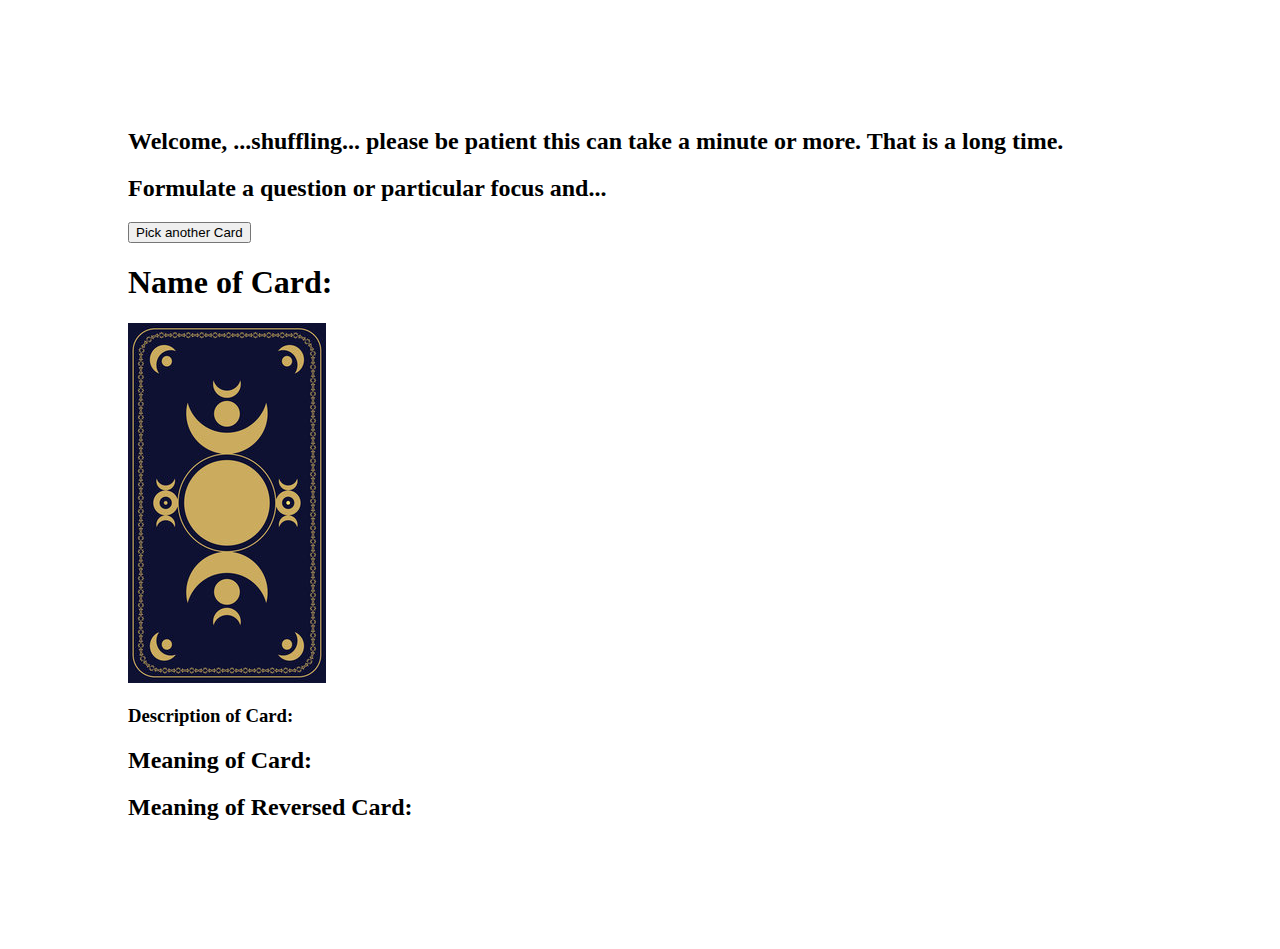
<file: index.html>
<!DOCTYPE html>
<html lang="en">
<head>

    <meta charset="UTF-8">
    <meta http-equiv="X-UA-Compatible" content="IE=edge">
    <meta name="viewport" content="width=device-width, initial-scale=1.0">
    <title>Document</title>
    <link rel="stylesheet" href="css/style.css">
</head>
<body>
    <h2 class="shuffle">Welcome,  ...shuffling... please be patient this can take a minute or more. That is a long time.</h2>
    <h2>Formulate a question or particular focus and...</h2>
    <button>Pick another Card</button>
    <h1>Name of Card:</h1>
    <img class="orientation" src="img/tarotBack.jpeg" alt="pic of card back">
    <h3>Description of Card:</h3>
    <h2 class="upright">Meaning of Card:</h2>
    <h2 class="reversed">Meaning of Reversed Card:</h2>
   



<script type="text/javascript" src="js/main.js"></script>
</body>
</html>
</file>
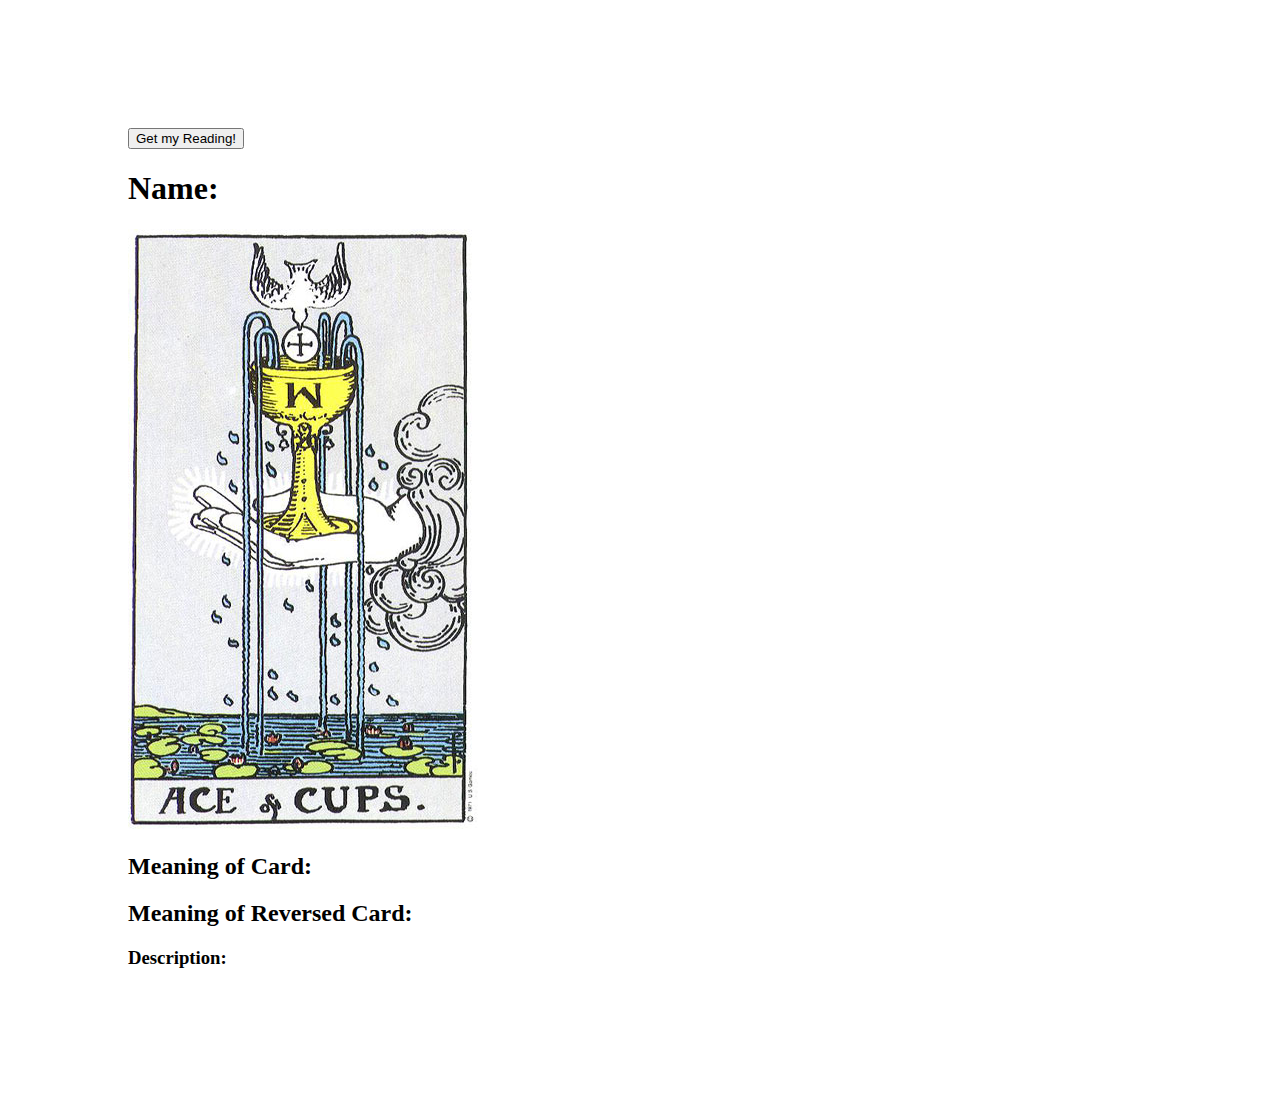
<file: TarotFolder/index.html>
<!DOCTYPE html>
<html lang="en">
<head>

    <meta charset="UTF-8">
    <meta http-equiv="X-UA-Compatible" content="IE=edge">
    <meta name="viewport" content="width=device-width, initial-scale=1.0">
    <title>Document</title>
    <link rel="stylesheet" href="css/style.css">
</head>
<body>
    <button>Get my Reading!</button>
    <h1>Name:</h1>
    <img class="orientation" src="img/big/cu01.jpg" alt="pic of card">
    <h2 class="upright">Meaning of Card:</h2>
    <h2 class="reversed">Meaning of Reversed Card:</h2>
    <h3>Description:</h3>



<script type="text/javascript" src="js/main.js"></script>
</body>
</html>
</file>
<file: css/style.css>
body {
    margin: 10%
}

/* button{
    background: ;
} */

.orientation {
    transform: rotate(180deg);
}

@media (max-width: 600px) {

img{
    width: 100%;
}
}
</file>
<file: TarotFolder/css/style.css>
body {
    margin: 10%
}

/* button{
    background: ;
} */

.orientation {
    transform: rotate(180deg);
}
</file>
